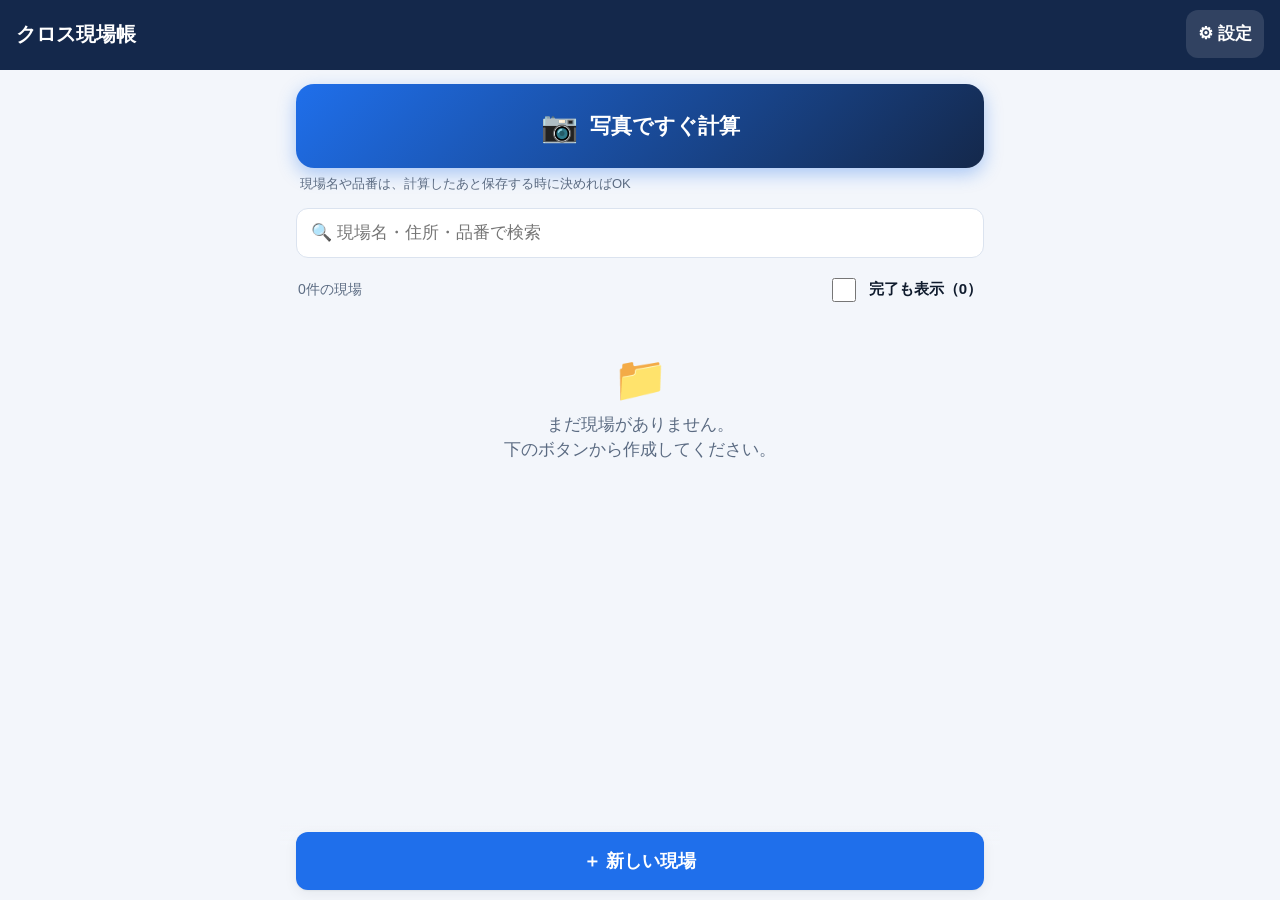
<file: index.html>
<!doctype html>
<html lang="ja">
<head>
<meta charset="utf-8">
<meta name="viewport" content="width=device-width, initial-scale=1, viewport-fit=cover">
<title>クロス現場帳</title>
<meta name="theme-color" content="#14284b">
<meta name="apple-mobile-web-app-capable" content="yes">
<meta name="mobile-web-app-capable" content="yes">
<meta name="apple-mobile-web-app-status-bar-style" content="black-translucent">
<meta name="apple-mobile-web-app-title" content="現場帳">
<link rel="manifest" href="manifest.webmanifest">
<link rel="apple-touch-icon" href="icon-180.png">
<link rel="icon" href="icon-192.png">
<link rel="stylesheet" href="style.css">
</head>
<body>
<div id="app"></div>
<div id="modal-root"></div>
<div id="toast" role="status" aria-live="polite"></div>
<script src="calc.js"></script>
<script src="db.js"></script>
<script src="ocr.js"></script>
<script src="app.js"></script>
</body>
</html>
</file>
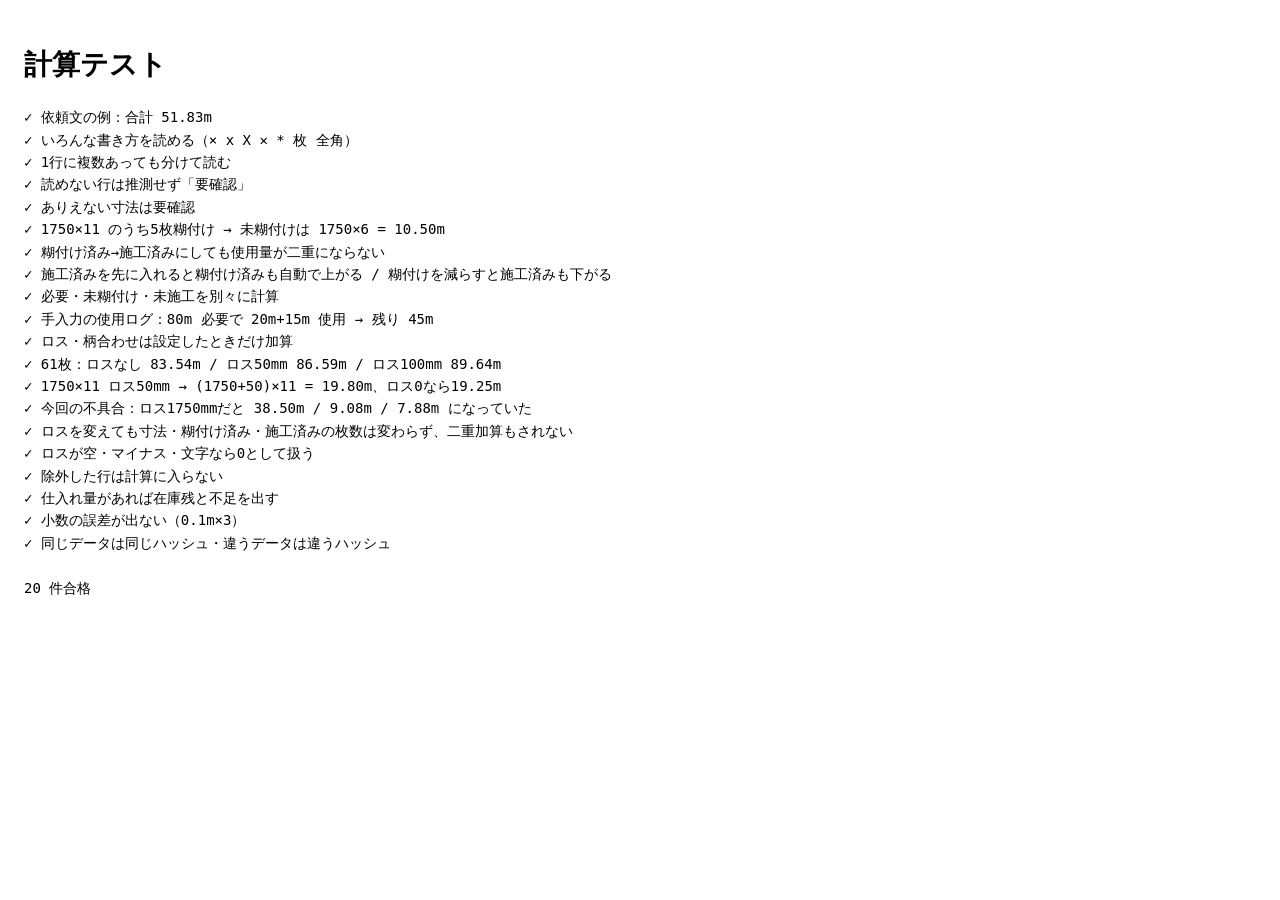
<file: test.html>
<!doctype html>
<html lang="ja">
<head>
<meta charset="utf-8">
<title>計算テスト</title>
<style>body{font:14px/1.6 -apple-system,sans-serif;padding:16px}pre{white-space:pre-wrap}.ng{color:#c00}</style>
</head>
<body>
<h1>計算テスト</h1>
<pre id="out"></pre>
<script src="calc.js"></script>
<script>
  // Node が無くてもブラウザで同じテストを動かすための最小の仕組み
  const out = document.getElementById('out');
  const log = (s, ng) => { const span = document.createElement('span'); if (ng) span.className = 'ng'; span.textContent = s + '\n'; out.appendChild(span); };
  console.log = (s) => log(s);
  console.error = (s) => log(s, true);
  window.process = { exitCode: 0 };
  const eq = (a, b) => JSON.stringify(a) === JSON.stringify(b);
  const assertShim = {
    strictEqual: (a, b) => { if (a !== b) throw new Error(`期待 ${b} / 実際 ${a}`); },
    notStrictEqual: (a, b) => { if (a === b) throw new Error(`同じ値になった ${a}`); },
    deepStrictEqual: (a, b) => { if (!eq(a, b)) throw new Error(`期待 ${JSON.stringify(b)} / 実際 ${JSON.stringify(a)}`); },
  };
  window.require = (p) => (p === 'assert' ? assertShim : window.Calc);
</script>
<script src="calc.test.js"></script>
<script>document.title = process.exitCode ? 'NG' : 'OK';</script>
</body>
</html>
</file>
<file: style.css>
/* クロス現場帳：白・紺・青ベース。暗い現場用のダークモードあり */
:root {
  --bg: #f3f6fb;
  --card: #ffffff;
  --text: #0f1b2d;
  --sub: #5b6b82;
  --line: #dbe3ef;
  --navy: #14284b;
  --accent: #14284b;
  --blue: #1f6feb;
  --blue-soft: #e6f0ff;
  --ok: #138a52;
  --ok-soft: #e3f6ec;
  --warn: #b35c00;
  --warn-soft: #fff1dc;
  --danger: #c62828;
  --danger-soft: #fdeaea;
  --pin: #fff6c9;
  --pin-line: #e7cf5b;
  --shadow: 0 1px 2px rgba(15, 27, 45, .06), 0 4px 14px rgba(15, 27, 45, .06);
  --radius: 14px;
  --safe-b: env(safe-area-inset-bottom, 0px);
  --safe-t: env(safe-area-inset-top, 0px);
  color-scheme: light;
}
@media (prefers-color-scheme: dark) {
  :root:not([data-theme="light"]) {
    --bg: #0b1220; --card: #131d31; --text: #f2f6ff; --sub: #a9b7cf; --line: #263552;
    --navy: #0b1220; --accent: #1f4fa8; --blue: #5ea0ff; --blue-soft: #16294a; --ok: #4fd18f; --ok-soft: #12321f;
    --warn: #ffb35c; --warn-soft: #3a2a12; --danger: #ff7272; --danger-soft: #3b1717;
    --pin: #3a3410; --pin-line: #8a7a25; --shadow: none; color-scheme: dark;
  }
}
:root[data-theme="dark"] {
  --bg: #0b1220; --card: #131d31; --text: #f2f6ff; --sub: #a9b7cf; --line: #263552;
  --navy: #0b1220; --accent: #1f4fa8; --blue: #5ea0ff; --blue-soft: #16294a; --ok: #4fd18f; --ok-soft: #12321f;
  --warn: #ffb35c; --warn-soft: #3a2a12; --danger: #ff7272; --danger-soft: #3b1717;
  --pin: #3a3410; --pin-line: #8a7a25; --shadow: none; color-scheme: dark;
}

* { box-sizing: border-box; -webkit-tap-highlight-color: transparent; }
html, body { margin: 0; background: var(--bg); color: var(--text); }
body {
  font-family: -apple-system, BlinkMacSystemFont, "Hiragino Sans", "Noto Sans JP", sans-serif;
  font-size: 17px; line-height: 1.5;
  padding-bottom: calc(110px + var(--safe-b));
}
button, input, select, textarea { font: inherit; color: inherit; }
.num { font-variant-numeric: tabular-nums; font-feature-settings: "tnum"; }

/* ヘッダー */
.top {
  position: sticky; top: 0; z-index: 10;
  background: var(--navy); color: #fff;
  padding: calc(10px + var(--safe-t)) 16px 12px;
  display: flex; align-items: center; gap: 8px;
}
.top h1 { font-size: 20px; margin: 0; flex: 1; min-width: 0; overflow: hidden; text-overflow: ellipsis; white-space: nowrap; }
.top .icon-btn { color: #fff; background: rgba(255,255,255,.12); }
.icon-btn {
  border: 0; border-radius: 12px; min-width: 48px; height: 48px; padding: 0 12px;
  background: var(--blue-soft); color: var(--blue); font-size: 17px; font-weight: 600; cursor: pointer;
}

.wrap { padding: 14px 16px; max-width: 720px; margin: 0 auto; }
.section-title { font-size: 15px; color: var(--sub); font-weight: 700; margin: 22px 4px 8px; display: flex; align-items: center; gap: 8px; }
.section-title .grow { flex: 1; }

/* カード */
.card {
  background: var(--card); border-radius: var(--radius); box-shadow: var(--shadow);
  border: 1px solid var(--line); padding: 14px 16px; margin-bottom: 12px;
}
.card.tap { cursor: pointer; display: block; text-decoration: none; color: inherit; }
.card.tap:active { transform: scale(.99); }
.card h3 { margin: 0 0 4px; font-size: 19px; }
.meta { color: var(--sub); font-size: 14px; }
.row { display: flex; align-items: center; gap: 8px; }
.row .grow { flex: 1; min-width: 0; }
.wrapline { flex-wrap: wrap; }

.badge { display: inline-block; font-size: 13px; font-weight: 700; padding: 3px 10px; border-radius: 99px; white-space: nowrap; }
.st-before { background: var(--blue-soft); color: var(--blue); }
.st-doing { background: var(--warn-soft); color: var(--warn); }
.st-done { background: var(--ok-soft); color: var(--ok); }

/* ボタン */
.btn {
  display: inline-flex; align-items: center; justify-content: center; gap: 6px;
  border: 0; border-radius: 12px; min-height: 52px; padding: 0 18px;
  font-size: 17px; font-weight: 700; cursor: pointer;
  background: var(--blue); color: #fff;
}
.btn.block { width: 100%; }
.btn.sub { background: var(--blue-soft); color: var(--blue); }
.btn.ghost { background: transparent; color: var(--blue); border: 1.5px solid var(--line); }
.btn.danger { background: var(--danger-soft); color: var(--danger); }
.btn.small { min-height: 40px; padding: 0 12px; font-size: 15px; border-radius: 10px; }
.btn:disabled { opacity: .45; }
.btn-grid { display: grid; grid-template-columns: 1fr 1fr; gap: 10px; }
.btn-grid .btn { padding: 0 8px; font-size: 16px; white-space: nowrap; }

/* 撮影ボタン（目立たせる） */
.camera-btn {
  width: 100%; border: 0; border-radius: 18px; cursor: pointer;
  background: linear-gradient(135deg, #1f6feb, #14284b); color: #fff;
  min-height: 84px; font-size: 21px; font-weight: 800;
  display: flex; align-items: center; justify-content: center; gap: 12px;
  box-shadow: 0 6px 18px rgba(31, 111, 235, .35);
}
.camera-btn .ic { font-size: 30px; }

/* 下に固定するボタン（片手で押しやすい位置） */
.fab-bar {
  position: fixed; left: 0; right: 0; bottom: 0; z-index: 20;
  padding: 10px 16px calc(10px + var(--safe-b));
  background: linear-gradient(to top, var(--bg) 70%, transparent);
  display: flex; gap: 10px; max-width: 720px; margin: 0 auto;
}
.fab-bar .btn { flex: 1; min-height: 58px; font-size: 18px; box-shadow: var(--shadow); }

/* 検索・フォーム */
.search { width: 100%; height: 50px; border-radius: 12px; border: 1.5px solid var(--line); background: var(--card); padding: 0 14px; font-size: 17px; }
.field { margin-bottom: 14px; }
.field label { display: block; font-size: 14px; font-weight: 700; color: var(--sub); margin-bottom: 6px; }
.field input, .field select, .field textarea, .inp {
  width: 100%; min-height: 50px; border-radius: 12px; border: 1.5px solid var(--line);
  background: var(--card); padding: 10px 12px; font-size: 17px;
}
.field textarea { min-height: 96px; resize: vertical; }
input:focus, select:focus, textarea:focus { outline: 3px solid var(--blue-soft); border-color: var(--blue); }
.seg { display: flex; background: var(--blue-soft); border-radius: 12px; padding: 4px; gap: 4px; }
.seg button { flex: 1; border: 0; background: transparent; min-height: 44px; border-radius: 9px; font-weight: 700; color: var(--sub); cursor: pointer; }
.seg button.on { background: var(--card); color: var(--blue); box-shadow: var(--shadow); }
.check { display: flex; align-items: center; gap: 10px; min-height: 44px; font-weight: 600; }
.check input { width: 24px; height: 24px; }
.hint { font-size: 13px; color: var(--sub); margin-top: 4px; }

/* 数字を大きく見せる */
.stats { display: grid; grid-template-columns: repeat(3, 1fr); gap: 8px; }
.stat { background: var(--card); border: 1px solid var(--line); border-radius: 12px; padding: 10px 8px; text-align: center; }
.stat .v { font-size: 24px; font-weight: 800; line-height: 1.2; }
.stat .l { font-size: 12px; color: var(--sub); font-weight: 700; }
.stat.main { background: var(--accent); color: #fff; border-color: var(--accent); }
.stat.main .l { color: #c7d5ee; }
.stat.good .v { color: var(--ok); }
.stat.bad .v { color: var(--danger); }
.stats.two { grid-template-columns: 1fr 1fr; }
.bar { height: 10px; background: var(--line); border-radius: 99px; overflow: hidden; margin-top: 8px; display: flex; }
.bar i { display: block; height: 100%; }
.bar .b-inst { background: var(--ok); }
.bar .b-paste { background: var(--warn); }
.legend { display: flex; gap: 12px; font-size: 12px; color: var(--sub); margin-top: 6px; flex-wrap: wrap; }
.legend span::before { content: ""; display: inline-block; width: 10px; height: 10px; border-radius: 3px; margin-right: 4px; vertical-align: -1px; }
.legend .l-inst::before { background: var(--ok); }
.legend .l-paste::before { background: var(--warn); }
.legend .l-un::before { background: var(--line); }

/* 寸法の行 */
.dim { background: var(--card); border: 1px solid var(--line); border-radius: 12px; padding: 12px; margin-bottom: 10px; }
.dim-head { display: flex; align-items: baseline; gap: 10px; }
.dim-size { font-size: 24px; font-weight: 800; }
.dim-size small { font-size: 15px; color: var(--sub); font-weight: 600; }
.dim-total { margin-left: auto; font-size: 18px; font-weight: 800; color: var(--blue); }
.stepper-row { display: grid; grid-template-columns: 1fr 1fr; gap: 8px; margin-top: 10px; }
.stepper { border-radius: 10px; padding: 6px; text-align: center; }
.stepper.paste { background: var(--warn-soft); }
.stepper.inst { background: var(--ok-soft); }
.stepper .lab { font-size: 12px; font-weight: 800; }
.stepper.paste .lab { color: var(--warn); }
.stepper.inst .lab { color: var(--ok); }
.stepper .ctl { display: flex; align-items: center; justify-content: space-between; gap: 4px; }
.stepper button { width: 46px; height: 46px; border-radius: 10px; border: 0; background: var(--card); font-size: 24px; font-weight: 800; cursor: pointer; color: var(--text); }
.stepper .n { font-size: 22px; font-weight: 800; }
.dim-foot { display: flex; gap: 8px; margin-top: 8px; align-items: center; font-size: 13px; color: var(--sub); flex-wrap: wrap; }
.dim-foot .grow { flex: 1; }
.dim.done { opacity: .7; }

/* 読み取り確認テーブル */
.scan-row, .scan-head { display: grid; grid-template-columns: 30px minmax(0, 1.3fr) 16px minmax(0, 1fr) 40px; gap: 6px; align-items: center; }
.scan-head { padding: 0 10px 4px; }
.scan-row { padding: 8px 10px; border-radius: 12px; border: 1.5px solid var(--line); background: var(--card); margin-bottom: 8px; }
.scan-row input[type="number"] {
  width: 100%; min-width: 0; min-height: 50px; padding: 6px 10px; text-align: right;
  font-size: 22px; font-weight: 800; border-radius: 10px; border: 1.5px solid var(--line); background: var(--card);
}
.scan-row input[type="checkbox"] { width: 26px; height: 26px; }
.scan-row .x { text-align: center; color: var(--sub); font-weight: 700; }
.scan-row .tot { grid-column: 1 / -1; text-align: right; font-weight: 800; color: var(--blue); font-size: 16px; }
.scan-row .del { border: 0; background: transparent; font-size: 20px; color: var(--sub); cursor: pointer; height: 44px; }
.scan-row .scan-note { grid-column: 1 / -1; font-size: 13px; }
.scan-row.check { border-color: var(--warn); background: var(--warn-soft); }
.scan-row.check .scan-note { color: var(--warn); font-weight: 700; }
.scan-row.off { opacity: .55; }
.scan-row.off .tot { text-decoration: line-through; }
.scan-preview { width: 100%; border-radius: 12px; border: 1px solid var(--line); display: block; max-height: 60vh; object-fit: contain; background: #000; }
.total-line { display: flex; justify-content: space-between; align-items: baseline; padding: 12px 4px; font-weight: 800; }
.total-line .v { font-size: 30px; color: var(--blue); }

/* メモ */
.note { background: var(--card); border: 1px solid var(--line); border-radius: 12px; padding: 12px 14px; margin-bottom: 10px; }
.note.pinned { background: var(--pin); border-color: var(--pin-line); }
.note .txt { white-space: pre-wrap; font-size: 17px; }
.pin-box { border: 2px solid var(--pin-line); background: var(--pin); border-radius: var(--radius); padding: 10px 14px; margin-bottom: 12px; }
.pin-box .t { font-weight: 800; font-size: 14px; margin-bottom: 4px; }
.pin-box ul { margin: 0; padding-left: 20px; }
.pin-box li { margin: 4px 0; font-weight: 600; }

/* 写真 */
.thumbs { display: flex; gap: 8px; flex-wrap: wrap; margin-top: 8px; }
.thumbs img { width: 76px; height: 76px; object-fit: cover; border-radius: 10px; border: 1px solid var(--line); cursor: pointer; background: var(--line); }

/* タブ */
.tabs { display: flex; gap: 6px; margin: 16px 0 10px; position: sticky; top: calc(70px + var(--safe-t)); z-index: 5; background: var(--bg); padding: 6px 0; }
.tabs button { flex: 1; border: 0; min-height: 46px; border-radius: 12px; background: var(--card); border: 1px solid var(--line); font-weight: 800; color: var(--sub); cursor: pointer; }
.tabs button.on { background: var(--blue); border-color: var(--blue); color: #fff; }

.empty { text-align: center; color: var(--sub); padding: 30px 10px; }
.empty .big { font-size: 44px; }
.alert { border-radius: 12px; padding: 12px 14px; margin-bottom: 12px; font-size: 15px; }
.alert.warn { background: var(--warn-soft); color: var(--warn); }
.alert.info { background: var(--blue-soft); color: var(--blue); }
.alert.danger { background: var(--danger-soft); color: var(--danger); }

/* モーダル（下から出るシート） */
.modal-bg { position: fixed; inset: 0; background: rgba(5, 12, 25, .55); z-index: 50; display: flex; align-items: flex-end; justify-content: center; }
.sheet {
  background: var(--bg); width: 100%; max-width: 720px; max-height: 92vh; overflow-y: auto;
  border-radius: 20px 20px 0 0; padding: 8px 16px calc(16px + var(--safe-b));
  animation: up .18s ease-out;
}
@keyframes up { from { transform: translateY(40px); opacity: .6; } to { transform: none; opacity: 1; } }
.sheet .grab { width: 44px; height: 5px; background: var(--line); border-radius: 9px; margin: 4px auto 10px; }
.sheet h2 { font-size: 20px; margin: 0 0 14px; }
.sheet .actions { display: flex; gap: 10px; margin-top: 8px; position: sticky; bottom: calc(-16px - var(--safe-b)); background: var(--bg); padding: 10px 0 calc(6px + var(--safe-b)); }
.sheet .actions .btn { flex: 1; }
.lightbox { position: fixed; inset: 0; background: #000; z-index: 60; display: flex; align-items: center; justify-content: center; }
.lightbox img { max-width: 100%; max-height: 100%; }
.lightbox .close { position: absolute; top: calc(12px + var(--safe-t)); right: 12px; }

#toast { position: fixed; left: 50%; bottom: calc(96px + var(--safe-b)); transform: translateX(-50%); background: var(--text); color: var(--bg); padding: 12px 18px; border-radius: 12px; font-weight: 700; z-index: 70; opacity: 0; pointer-events: none; transition: opacity .2s; max-width: 90vw; text-align: center; }
#toast.show { opacity: 1; }

.spinner { width: 42px; height: 42px; border: 4px solid var(--line); border-top-color: var(--blue); border-radius: 50%; animation: spin 0.9s linear infinite; margin: 20px auto; }
@keyframes spin { to { transform: rotate(360deg); } }
.hidden { display: none !important; }
</file>
